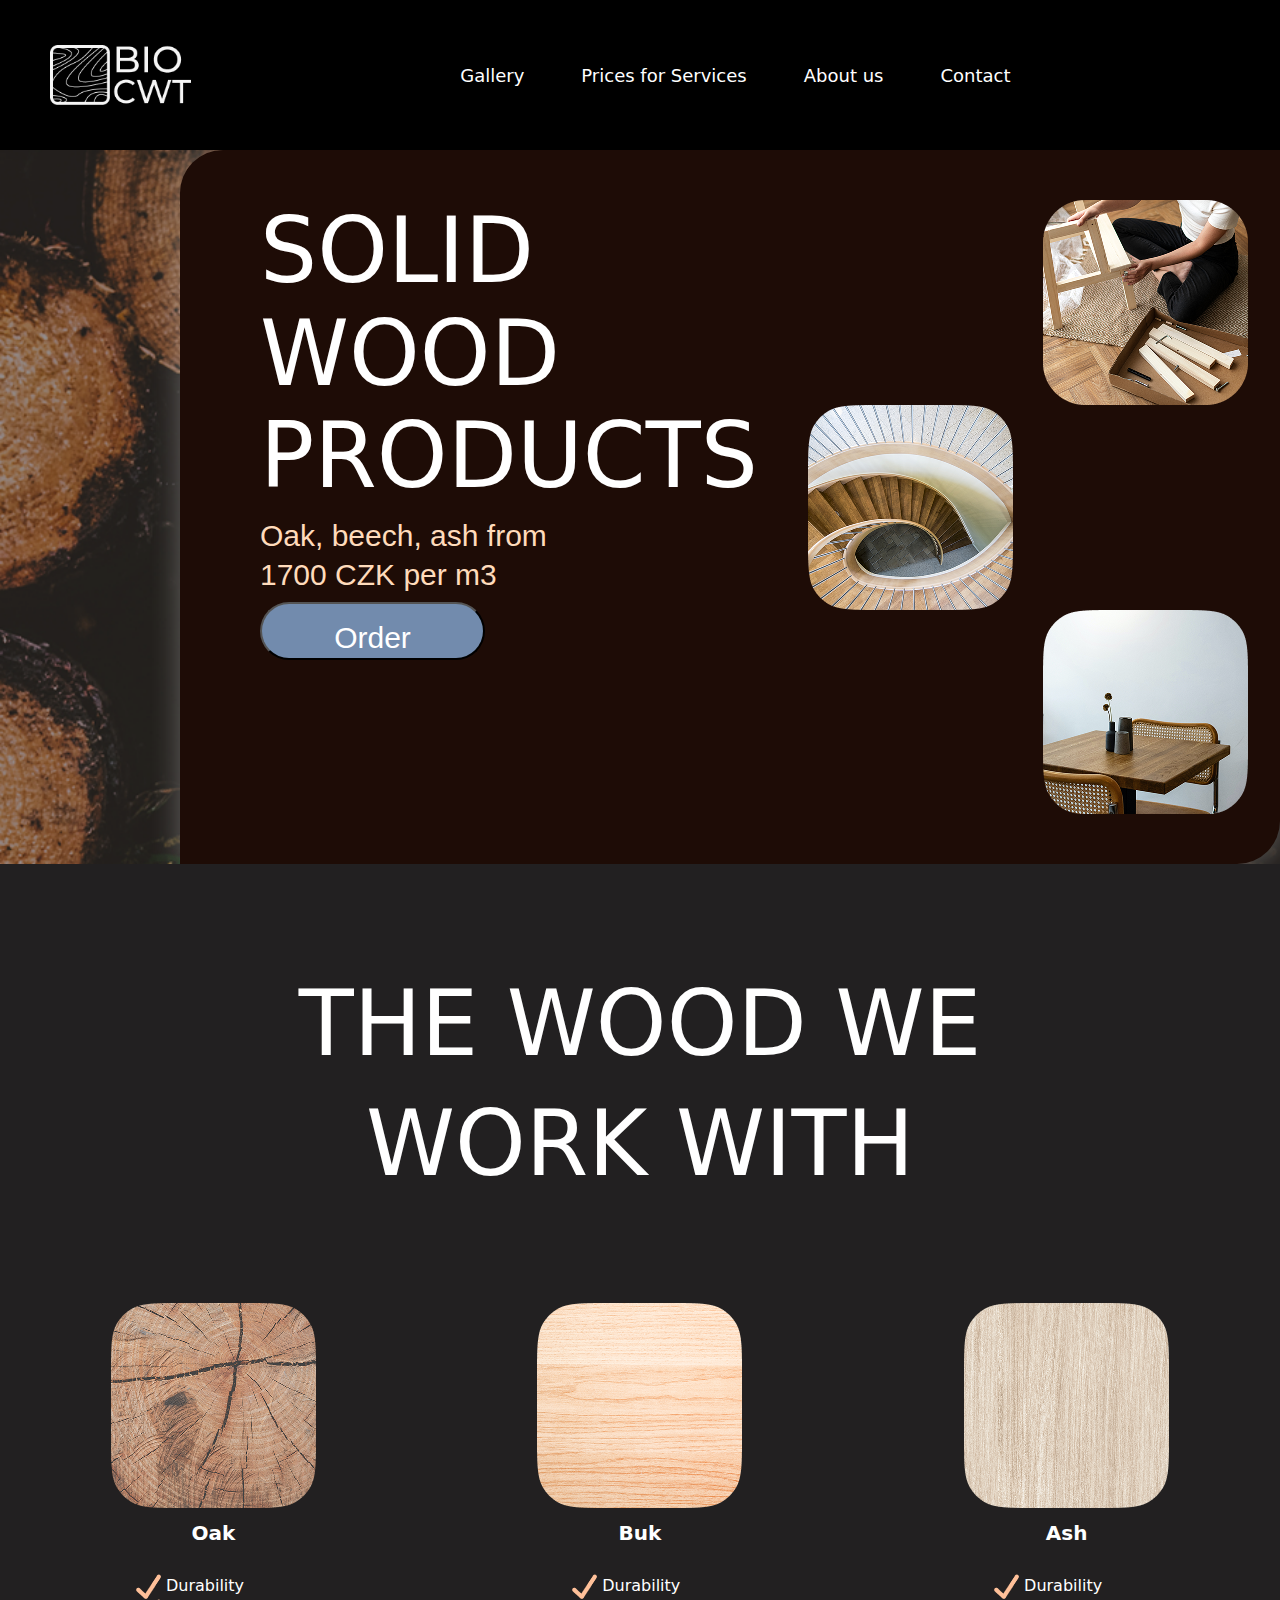
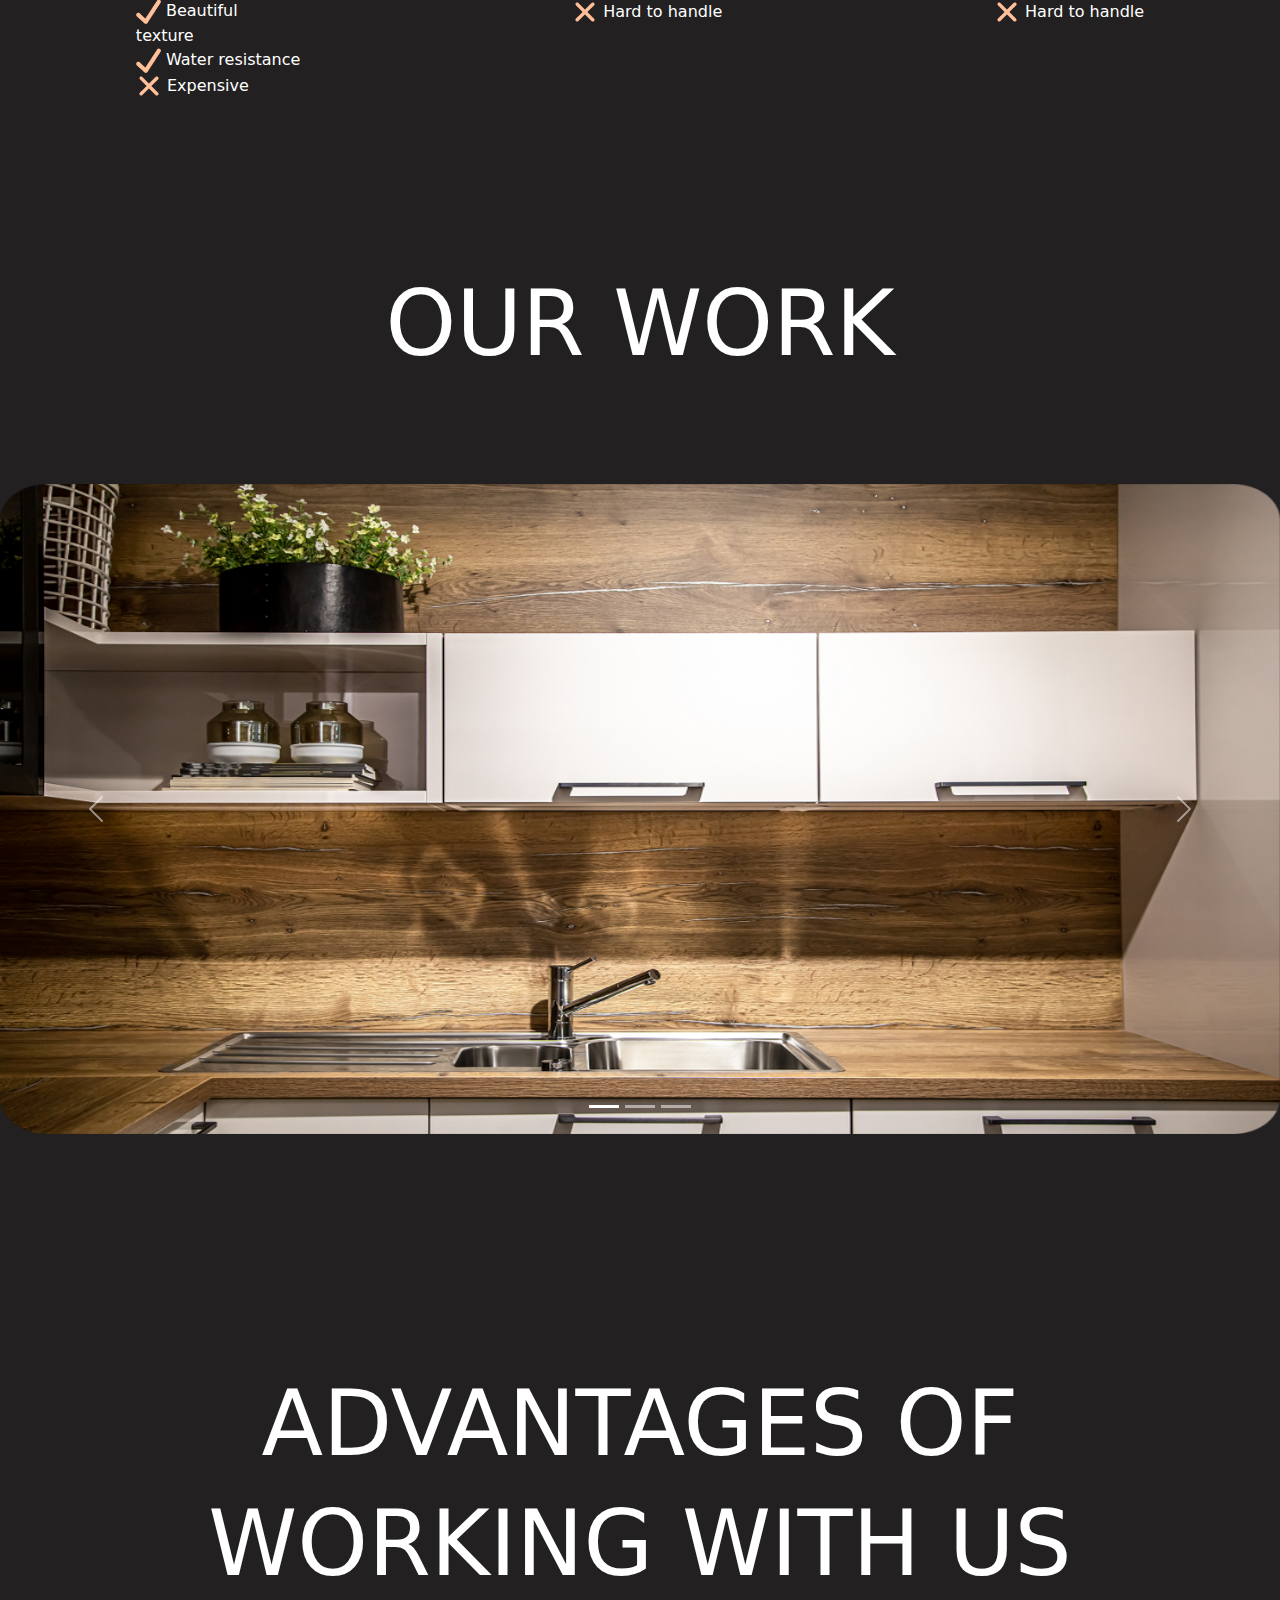
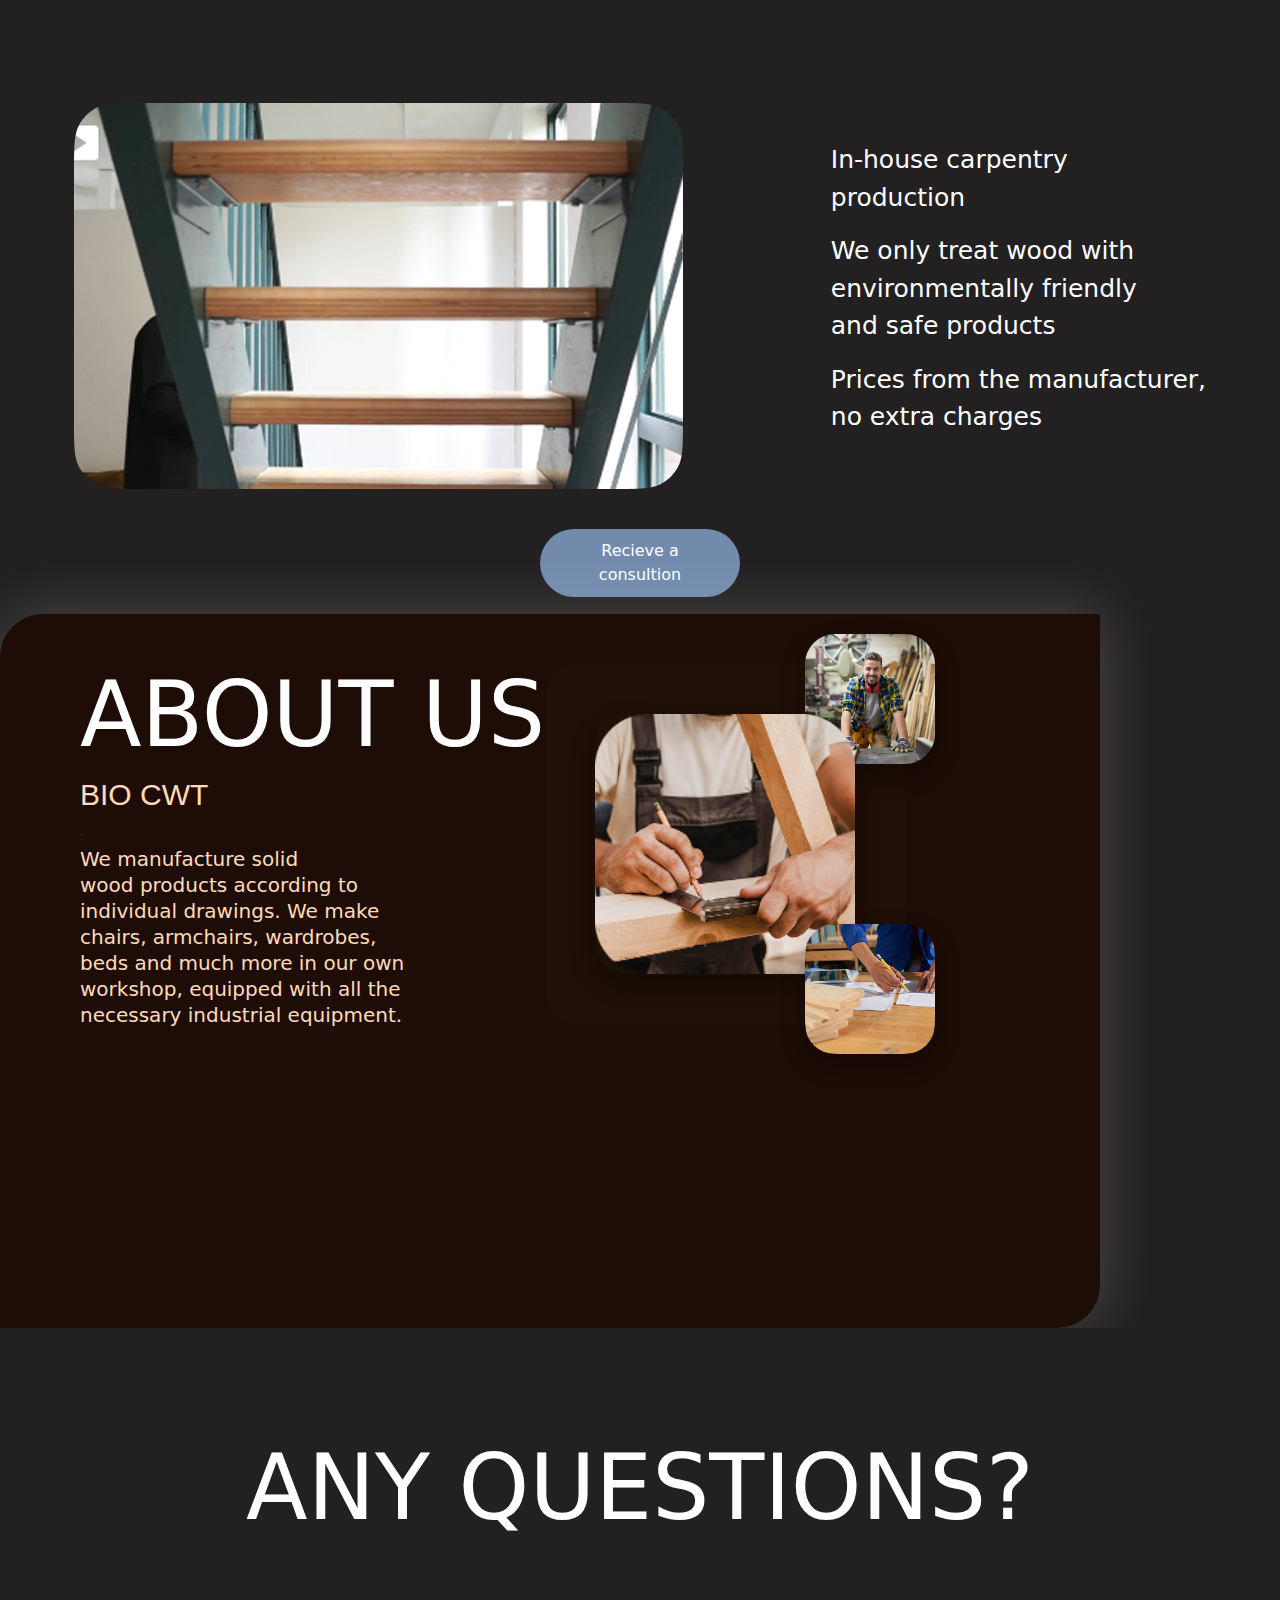
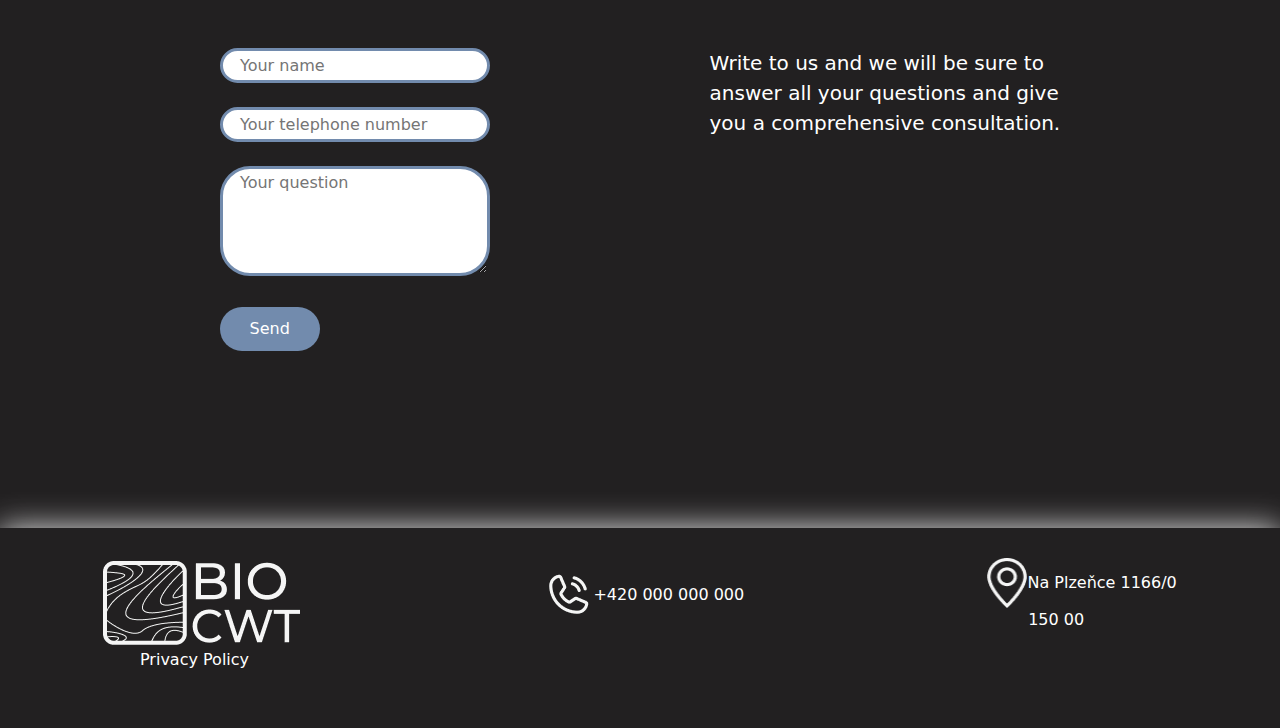
<file: index.html>
<!DOCTYPE html>
<html lang="en">
<head>
    <meta charset="UTF-8">
    <meta name="viewport" content="width=device-width, initial-scale=1.0">
    <title>Bio CWT</title>
    <link rel="stylesheet" href="style.css">
    <link href="https://cdn.jsdelivr.net/npm/bootstrap@5.3.0/dist/css/bootstrap.min.css" rel="stylesheet">

</head>
<body>
    <div class="main">
        <div class="bg-img">
        <div class="header">
        <div class="navbar">
            <div class="logo">
                <img src="./assets/logo.png" alt="">
            </div>
            <div class="navitems">
                <a href="./gallery.html">Gallery</a>
                <a href="./price.html">Prices for Services</a>
                <a href="./aboutus.html">About us</a>
                <a href="./contact.html">Contact</a>
            </div>
        </div>
        </div>

        <div class="herosection">
            <div class="herotext">
            <h1>SOLID<br>WOOD<br>PRODUCTS</h1>
            <h2>Oak, beech, ash from<br>1700 CZK per m3</h2>
            <button>Order</button>
            </div>

            <div class="heroimages">
                <div class="top-right"><img src="./assets/image.png" alt=""></div>
                <div class="middle"><img src="./assets/image (1).png" alt=""></div>
                <div class="bottom-right"><img src="./assets/image (2).png" alt=""></div>
            </div>
        </div>
        </div>

        <!-- Body Section -->
        <div class="bodySection">
            <div class="material">
                <div class="materialtext">
                <h1>THE WOOD WE<br>WORK WITH</h1>
                </div>

                <div class="materialImages">
                    <figure>
                    <img src="./assets/old-wood-grain-background 2.png" alt="">
                    <figcaption>Oak</figcaption>
                    </figure>

                    <figure> 
                        <img src="./assets/wood-texture-design-decoration 1.png" alt="">
                        <figcaption>Buk</figcaption>
                    </figure>

                    <figure>
                        <img src="./assets/pale-oak-wood-texture-design-background 1.png" alt="">
                        <figcaption>Ash</figcaption>
                    </figure>
                 </div>

                 <div class="materialcheck">
                    <div class="oakfeatures">
                    <img src="./assets/twemoji_check-mark.png" alt=""> Durability <br>
                    <img src="/assets/twemoji_check-mark.png" alt=""> Beautiful <br> texture <br>
                    <img src="/assets/twemoji_check-mark.png" alt=""> Water resistance <br>
                    <img src="./assets/maki_cross.png" alt=""> Expensive
                    </div>

                    <div class="bukfeatures">
                        <img src="/assets/twemoji_check-mark.png" alt=""> Durability <br>
                        <img src="./assets/maki_cross.png" alt=""> Hard to handle
                    </div>

                    <div class="ashfeatures">
                        <img src="/assets/twemoji_check-mark.png" alt=""> Durability <br>
                        <img src="./assets/maki_cross.png" alt=""> Hard to handle
                    </div>
                 </div>
            </div>

            <div class="slidersection">
                <div class="slidertext">
                    <h1>OUR WORK</h1>
                </div>

                <div class="slider">

                <!-- Carousel Slider -->
                <div id="mySlider" class="carousel slide" data-bs-ride="carousel">
                <!-- Slide Indicators -->
                <div class="carousel-indicators">
                    <button type="button" data-bs-target="#mySlider" data-bs-slide-to="0" class="active"></button>
                    <button type="button" data-bs-target="#mySlider" data-bs-slide-to="1"></button>
                    <button type="button" data-bs-target="#mySlider" data-bs-slide-to="2"></button>
                </div>

                <!-- Slides -->
                <div class="carousel-inner">
                    <div class="carousel-item active">
                    <img src="./assets/modern-wooden-kitchen-interior-steel-kitchen-faucet 2.png" class="d-block w-100" alt="Slide 1">
                    </div>
                    <div class="carousel-item">
                    <img src="./assets/kitchen.jpg" class="d-block w-100" alt="Slide 2">
                    </div>
                    <div class="carousel-item">
                    <img src="./assets/cupboard.png" class="d-block w-100" alt="Slide 3">
                    </div>
                </div>

                <!-- Controls -->
                <button class="carousel-control-prev" type="button" data-bs-target="#mySlider" data-bs-slide="prev">
                    <span class="carousel-control-prev-icon"></span>
                </button>
                <button class="carousel-control-next" type="button" data-bs-target="#mySlider" data-bs-slide="next">
                    <span class="carousel-control-next-icon"></span>
                </button>
                </div>

                </div>   
            </div>


            <div class="booking">
                <div class="bookingheading">
                    <h1>ADVANTAGES OF<br>WORKING WITH US</h1>
                </div>

                <div class="picntext">
                    <div class="bookingpic">
                        <img src="./assets/video.png" alt="">
                    </div>
                    <div class="bookingtext">
                        <p>In-house carpentry<br>production</p>
                        <p>We only treat wood with<br>environmentally friendly<br>and safe products</p>
                        <p>Prices from the manufacturer,<br>no extra charges</p>
                    </div>
                </div>

                <div class="button">Recieve a consultion</div>   
            </div>

            <div class="aboutus">
                <div class="abouttext">
            <h1>ABOUT US</h1>
            <h2>BIO CWT </h2> - <p>We manufacture solid<br>wood products according to<br>individual drawings. We make<br>chairs, armchairs, wardrobes,<br>beds and much more in our own<br>workshop, equipped with all the<br>necessary industrial equipment.</p>
            </div>

            <div class="aboutimages">
                <div class="wood-images">
                <div class="image-container">
                    <div class="wood-images2">
                        <div class="image-box main-image">
                            <img src="./assets/person-taking-measures-wood 1.png" alt="Main woodworker image">
                        </div>
                        <div class="image-box small top-right">
                            <img src="./assets/portrait-young-motivated-carpenter-standing-by-woodworking-machine-his-carpentry-workshop 1.png" alt="Holding wood plank">
                        </div>
                        <div class="image-box small bottom-right">
                            <img src="./assets/cropped-man-wearing-blue-overall-drawing-furniture-sheet-paper 1.png" alt="Drawing plans">
                        </div>
                    </div>

                </div>
                </div>

            </div>
            </div>
        </div>

        <div class="contactsection">
            <h1>ANY QUESTIONS?</h1>
            <div class="contactform">
                <form action="">
                    <input type="text" placeholder="&nbsp;&nbsp;&nbsp;Your name"> <br><br>
                    <input type="text" placeholder="&nbsp;&nbsp;&nbsp;Your telephone number"> <br><br>
                    <textarea name="" id="" placeholder="&nbsp;&nbsp;&nbsp;Your question"></textarea> <br><br>
                    <button type="submit">Send</button>
                </form>
                <div class="contacttext">
                    <p>Write to us and we will be sure to<br>answer all your questions and give<br>you a comprehensive consultation.</p>
                </div>
            </div>

        </div>

        <!-- Footer Section -->
         <div class="footer">
            <div class="footeritems">
            <img src="./assets/logo.png" alt="">
            <p><img src="./assets/ph_phone-call.png" alt="">+420 000 000 000</p>
            <p><img src="./assets/Group.png" alt="" width="40px" height="50px">Na Plzeňce 1166/0<br>&nbsp;&nbsp;&nbsp;&nbsp;&nbsp;&nbsp;&nbsp;&nbsp;150 00</p>
         </div>
         <p>Privacy Policy</p>
         </div>
    </div>



    <!-- Include Bootstrap JS just before </body> -->
<script src="https://cdn.jsdelivr.net/npm/bootstrap@5.3.0/dist/js/bootstrap.bundle.min.js"></script>
    
</body>
</html>
</file>
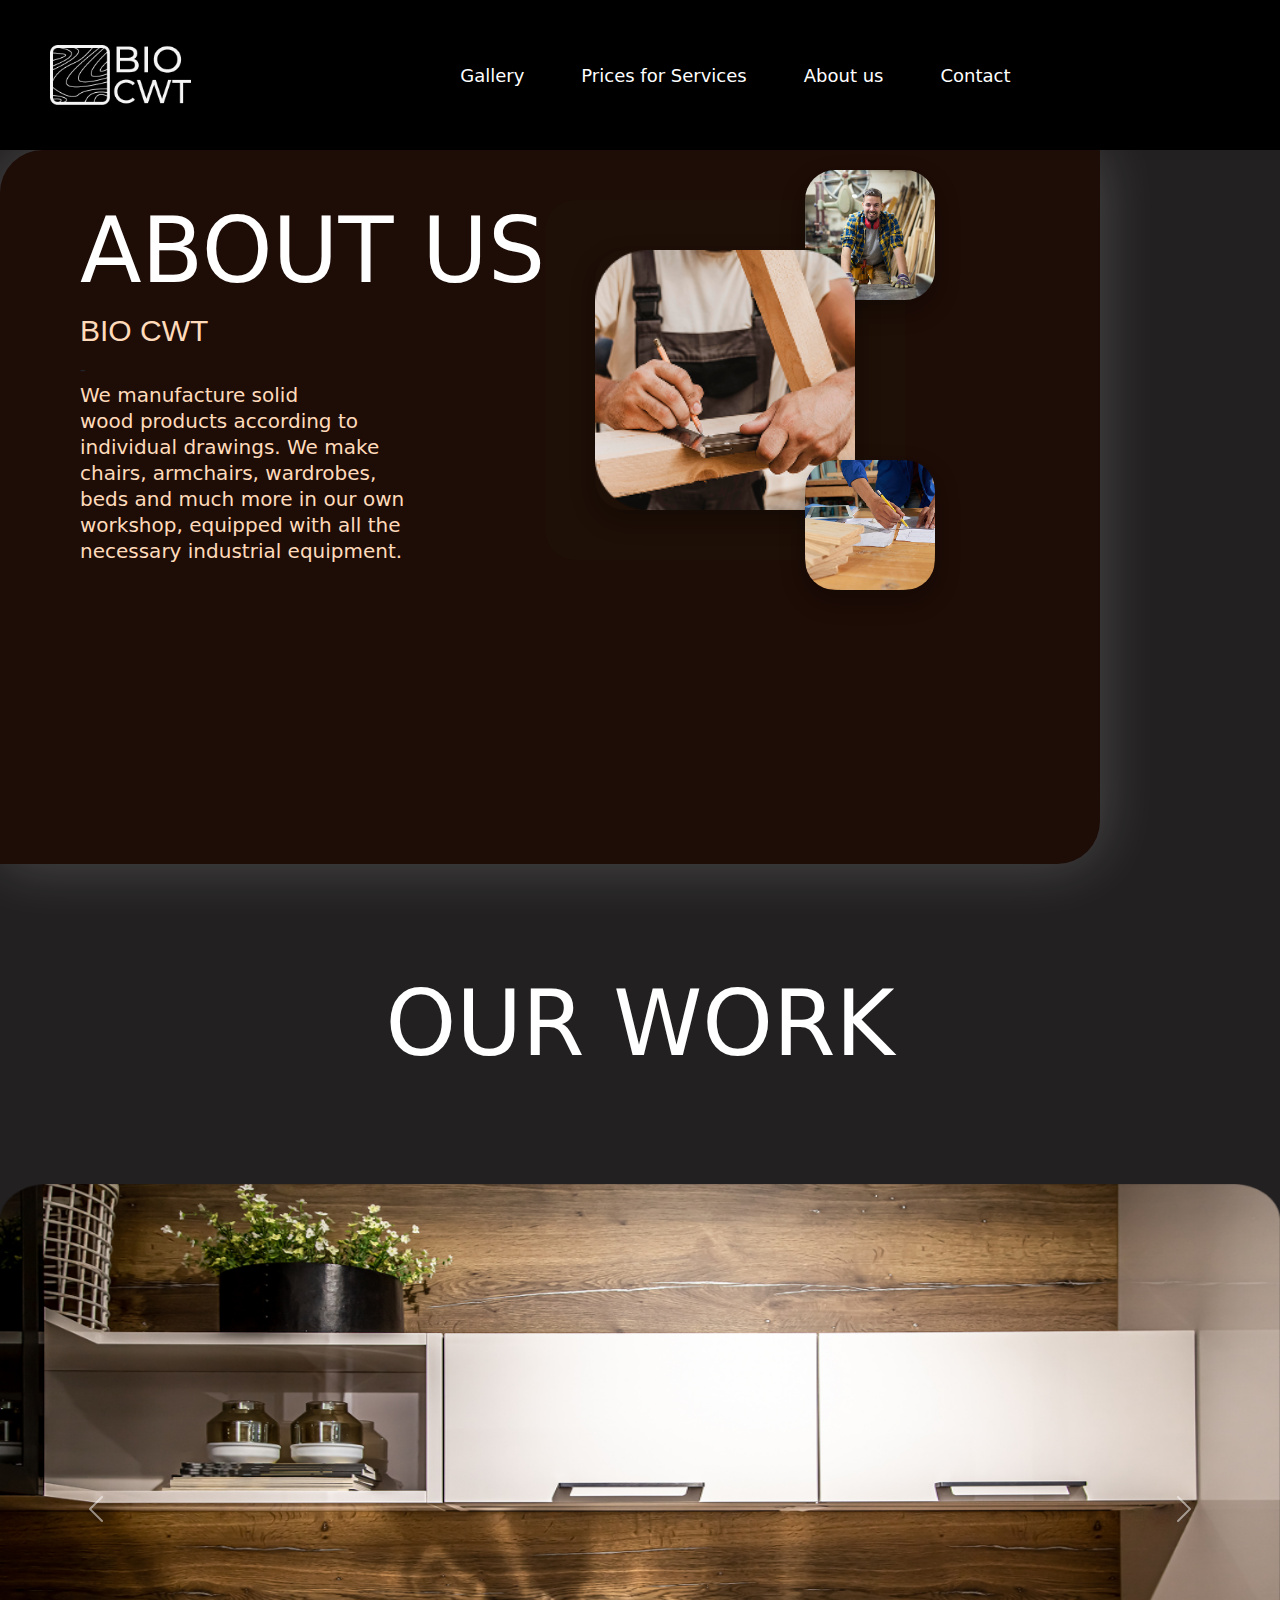
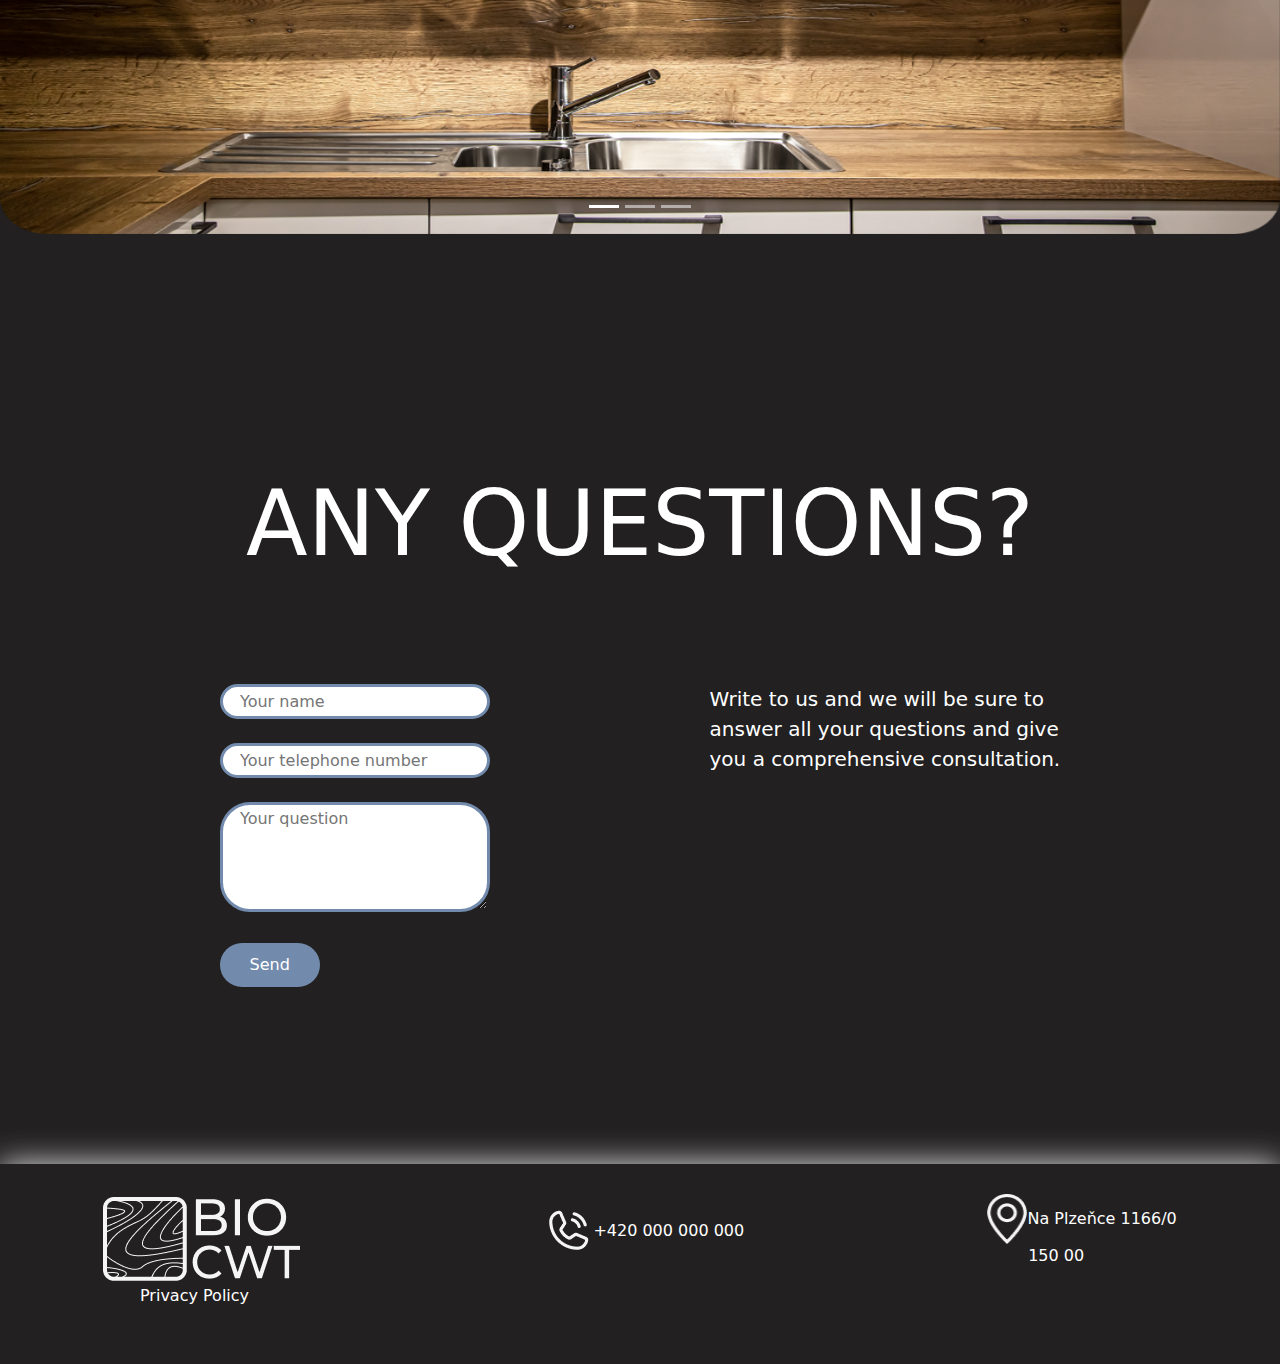
<file: aboutus.html>
<!DOCTYPE html>
<html lang="en">
<head>
    <meta charset="UTF-8">
    <meta name="viewport" content="width=device-width, initial-scale=1.0">
    <title>BIO CWT</title>
    <link rel="stylesheet" href="style.css">
    <link href="https://cdn.jsdelivr.net/npm/bootstrap@5.3.0/dist/css/bootstrap.min.css" rel="stylesheet">
</head>
<body>
    <div class="bodySection">
    <div class="header">
            <div class="navbar">
                <div class="logo">
                    <a href="./index.html"><img src="./assets/logo.png" alt=""></a>
                </div>
                <div class="navitems">
                    <a href="./gallery.html">Gallery</a>
                    <a href="./price.html">Prices for Services</a>
                    <a href="./aboutus.html">About us</a>
                    <a href="./contact.html">Contact</a>
                </div>
            </div>
            </div>

            <!-- ABOUT US -->
             <div class="aboutus">
                <div class="abouttext">
            <h1>ABOUT US</h1>
            <h2>BIO CWT </h2> - <p>We manufacture solid<br>wood products according to<br>individual drawings. We make<br>chairs, armchairs, wardrobes,<br>beds and much more in our own<br>workshop, equipped with all the<br>necessary industrial equipment.</p>
            </div>

            <div class="aboutimages">
                <div class="wood-images">
                <div class="image-container">
                    <div class="wood-images2">
                        <div class="image-box main-image">
                            <img src="./assets/person-taking-measures-wood 1.png" alt="Main woodworker image">
                        </div>
                        <div class="image-box small top-right">
                            <img src="./assets/portrait-young-motivated-carpenter-standing-by-woodworking-machine-his-carpentry-workshop 1.png" alt="Holding wood plank">
                        </div>
                        <div class="image-box small bottom-right">
                            <img src="./assets/cropped-man-wearing-blue-overall-drawing-furniture-sheet-paper 1.png" alt="Drawing plans">
                        </div>
                    </div>

                </div>
                </div>

            </div>
            </div>


            <!-- SLIDER SECTION -->
             <div class="slidersection">
                    <div class="slidertext">
                        <h1>OUR WORK</h1>
                    </div>

                    <div class="slider">

                    <!-- Carousel Slider -->
                    <div id="mySlider" class="carousel slide" data-bs-ride="carousel">
                    <!-- Slide Indicators -->
                    <div class="carousel-indicators">
                        <button type="button" data-bs-target="#mySlider" data-bs-slide-to="0" class="active"></button>
                        <button type="button" data-bs-target="#mySlider" data-bs-slide-to="1"></button>
                        <button type="button" data-bs-target="#mySlider" data-bs-slide-to="2"></button>
                    </div>

                    <!-- Slides -->
                    <div class="carousel-inner">
                        <div class="carousel-item active">
                        <img src="./assets/modern-wooden-kitchen-interior-steel-kitchen-faucet 2.png" class="d-block w-100" alt="Slide 1">
                        </div>
                        <div class="carousel-item">
                        <img src="./assets/kitchen.jpg" class="d-block w-100" alt="Slide 2">
                        </div>
                        <div class="carousel-item">
                        <img src="./assets/cupboard.png" class="d-block w-100" alt="Slide 3">
                        </div>
                    </div>

                    <!-- Controls -->
                    <button class="carousel-control-prev" type="button" data-bs-target="#mySlider" data-bs-slide="prev">
                        <span class="carousel-control-prev-icon"></span>
                    </button>
                    <button class="carousel-control-next" type="button" data-bs-target="#mySlider" data-bs-slide="next">
                        <span class="carousel-control-next-icon"></span>
                    </button>
                    </div>

                </div>   
         </div>
    </div>

         <div class="contactsection">
            <h1>ANY QUESTIONS?</h1>
            <div class="contactform">
                <form action="">
                    <input type="text" placeholder="&nbsp;&nbsp;&nbsp;Your name"> <br><br>
                    <input type="text" placeholder="&nbsp;&nbsp;&nbsp;Your telephone number"> <br><br>
                    <textarea name="" id="" placeholder="&nbsp;&nbsp;&nbsp;Your question"></textarea> <br><br>
                    <button type="submit">Send</button>
                </form>
                <div class="contacttext">
                    <p>Write to us and we will be sure to<br>answer all your questions and give<br>you a comprehensive consultation.</p>
                </div>
            </div>
        </div>

        <!-- Footer Section -->
         <div class="footer">
            <div class="footeritems">
            <img src="./assets/logo.png" alt="">
            <p><img src="./assets/ph_phone-call.png" alt="">+420 000 000 000</p>
            <p><img src="./assets/Group.png" alt="" width="40px" height="50px">Na Plzeňce 1166/0<br>&nbsp;&nbsp;&nbsp;&nbsp;&nbsp;&nbsp;&nbsp;&nbsp;150 00</p>
         </div>
         <p>Privacy Policy</p>
         </div>


     <!-- Include Bootstrap JS just before </body> -->
<script src="https://cdn.jsdelivr.net/npm/bootstrap@5.3.0/dist/js/bootstrap.bundle.min.js"></script>
</body>
</html>
</file>
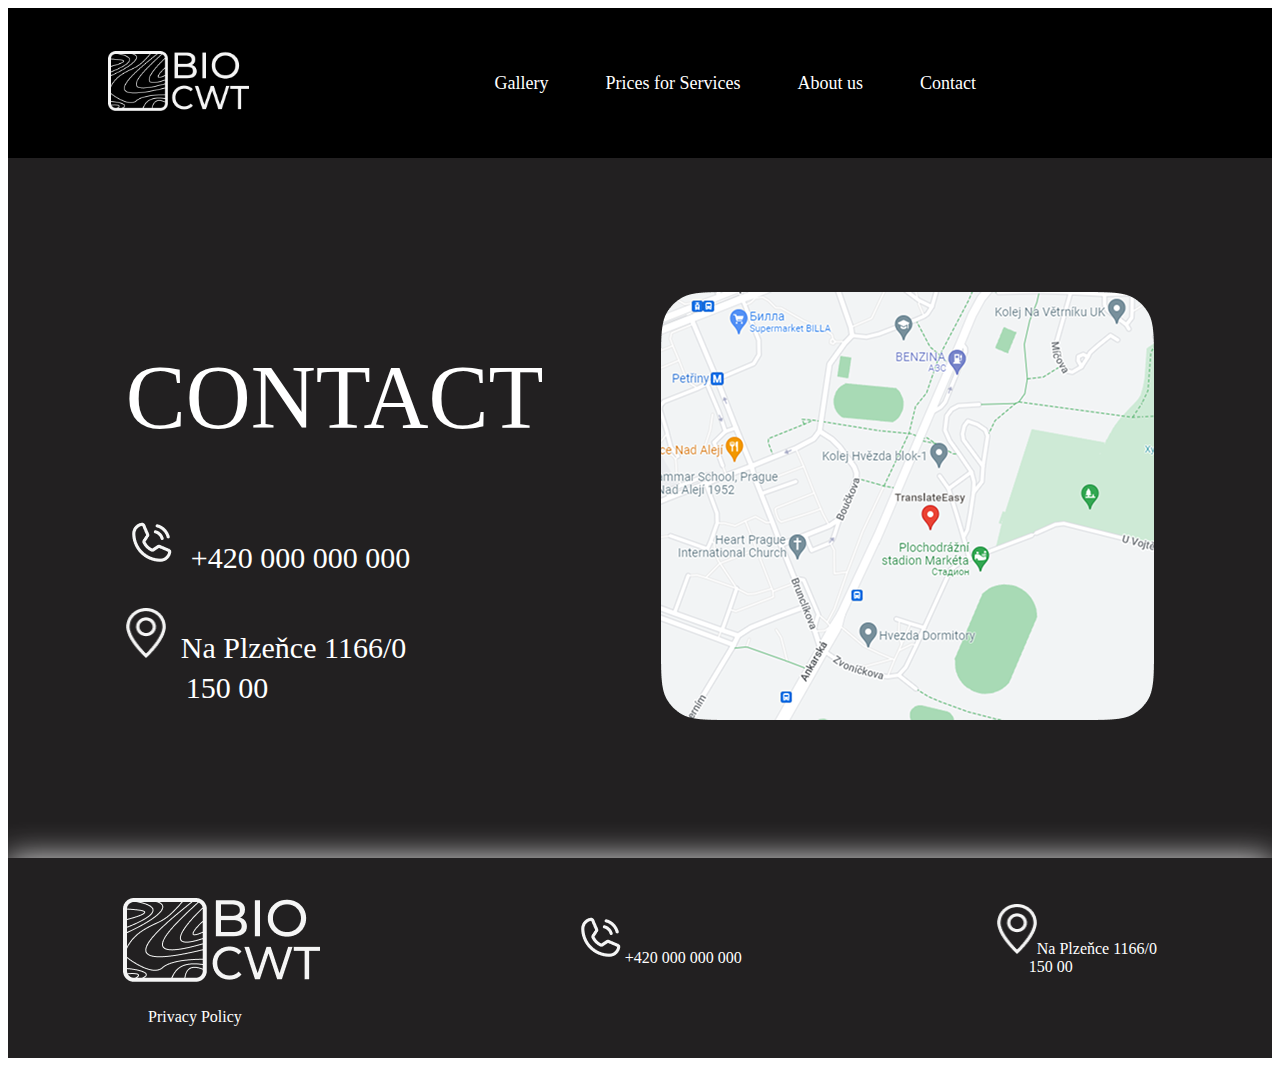
<file: contact.html>
<!DOCTYPE html>
<html lang="en">
<head>
    <meta charset="UTF-8">
    <meta name="viewport" content="width=device-width, initial-scale=1.0">
    <title>BIO CWT</title>
    <link rel="stylesheet" href="contact.css">
</head>
<body>
    <div class="bodySection">
         <div class="header">
            <div class="navbar">
                <div class="logo">
                    <a href="./index.html"><img src="./assets/logo.png" alt=""></a>
                </div>
                <div class="navitems">
                    <a href="./gallery.html">Gallery</a>
                    <a href="./price.html">Prices for Services</a>
                    <a href="./aboutus.html">About us</a>
                    <a href="./contact.html">Contact</a>
                </div>
            </div>
            </div>

            <div class="contactPg">
                <div class="contacttext">
                    <h1>CONTACT</h1>
                     <p><img src="./assets/ph_phone-call.png" alt="">&nbsp;&nbsp;+420 000 000 000</p>
                     <p><img src="./assets/Group.png" alt="" width="40px" height="50px">&nbsp;&nbsp;Na Plzeňce 1166/0<br>&nbsp;&nbsp;&nbsp;&nbsp;&nbsp;&nbsp;&nbsp;&nbsp;150 00</p>
                </div>
                <div class="contactimg">
                    <img src="./assets/MAP.png" alt="">
                </div>
            </div>
    </div>

    <!-- Footer Section -->
         <div class="footer">
            <div class="footeritems">
            <img src="./assets/logo.png" alt="">
            <p><img src="./assets/ph_phone-call.png" alt="">+420 000 000 000</p>
            <p><img src="./assets/Group.png" alt="" width="40px" height="50px">Na Plzeňce 1166/0<br>&nbsp;&nbsp;&nbsp;&nbsp;&nbsp;&nbsp;&nbsp;&nbsp;150 00</p>
         </div>
         <p>Privacy Policy</p>
         </div>
</body>
</html>
</file>
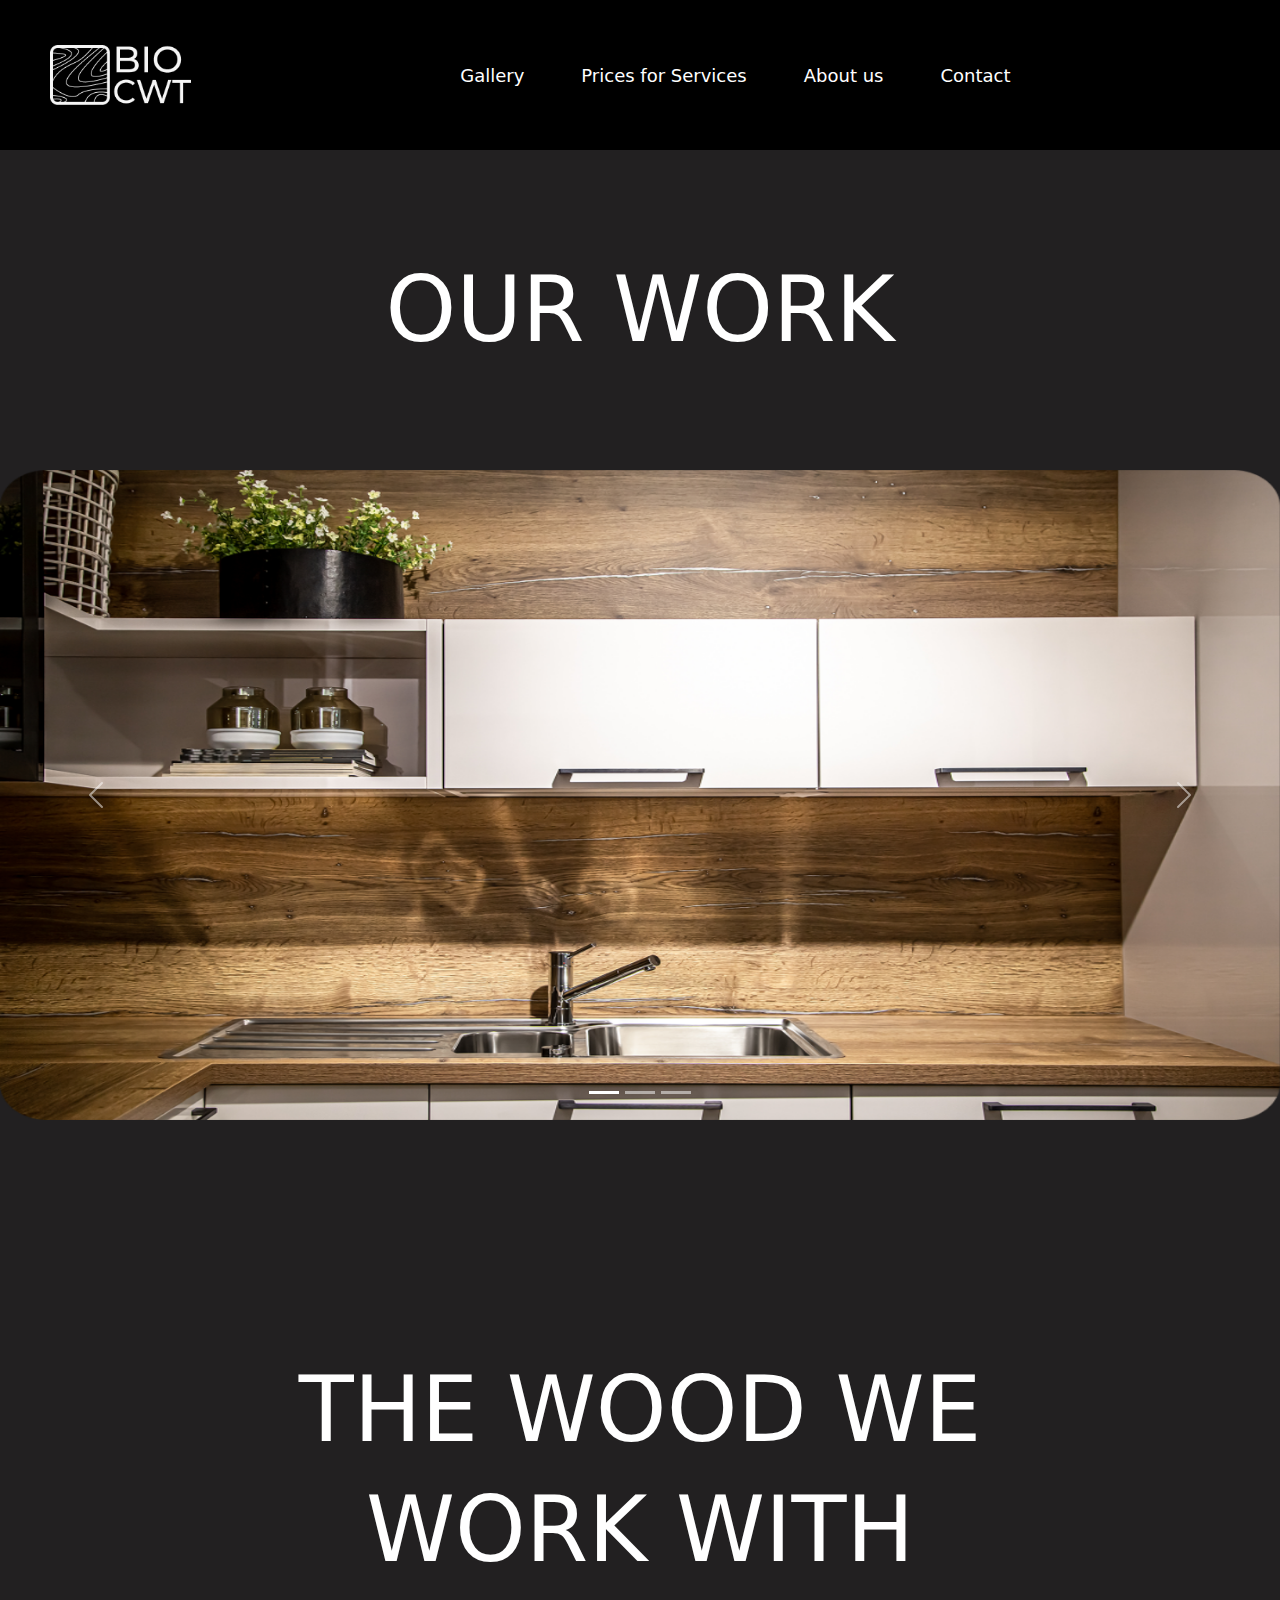
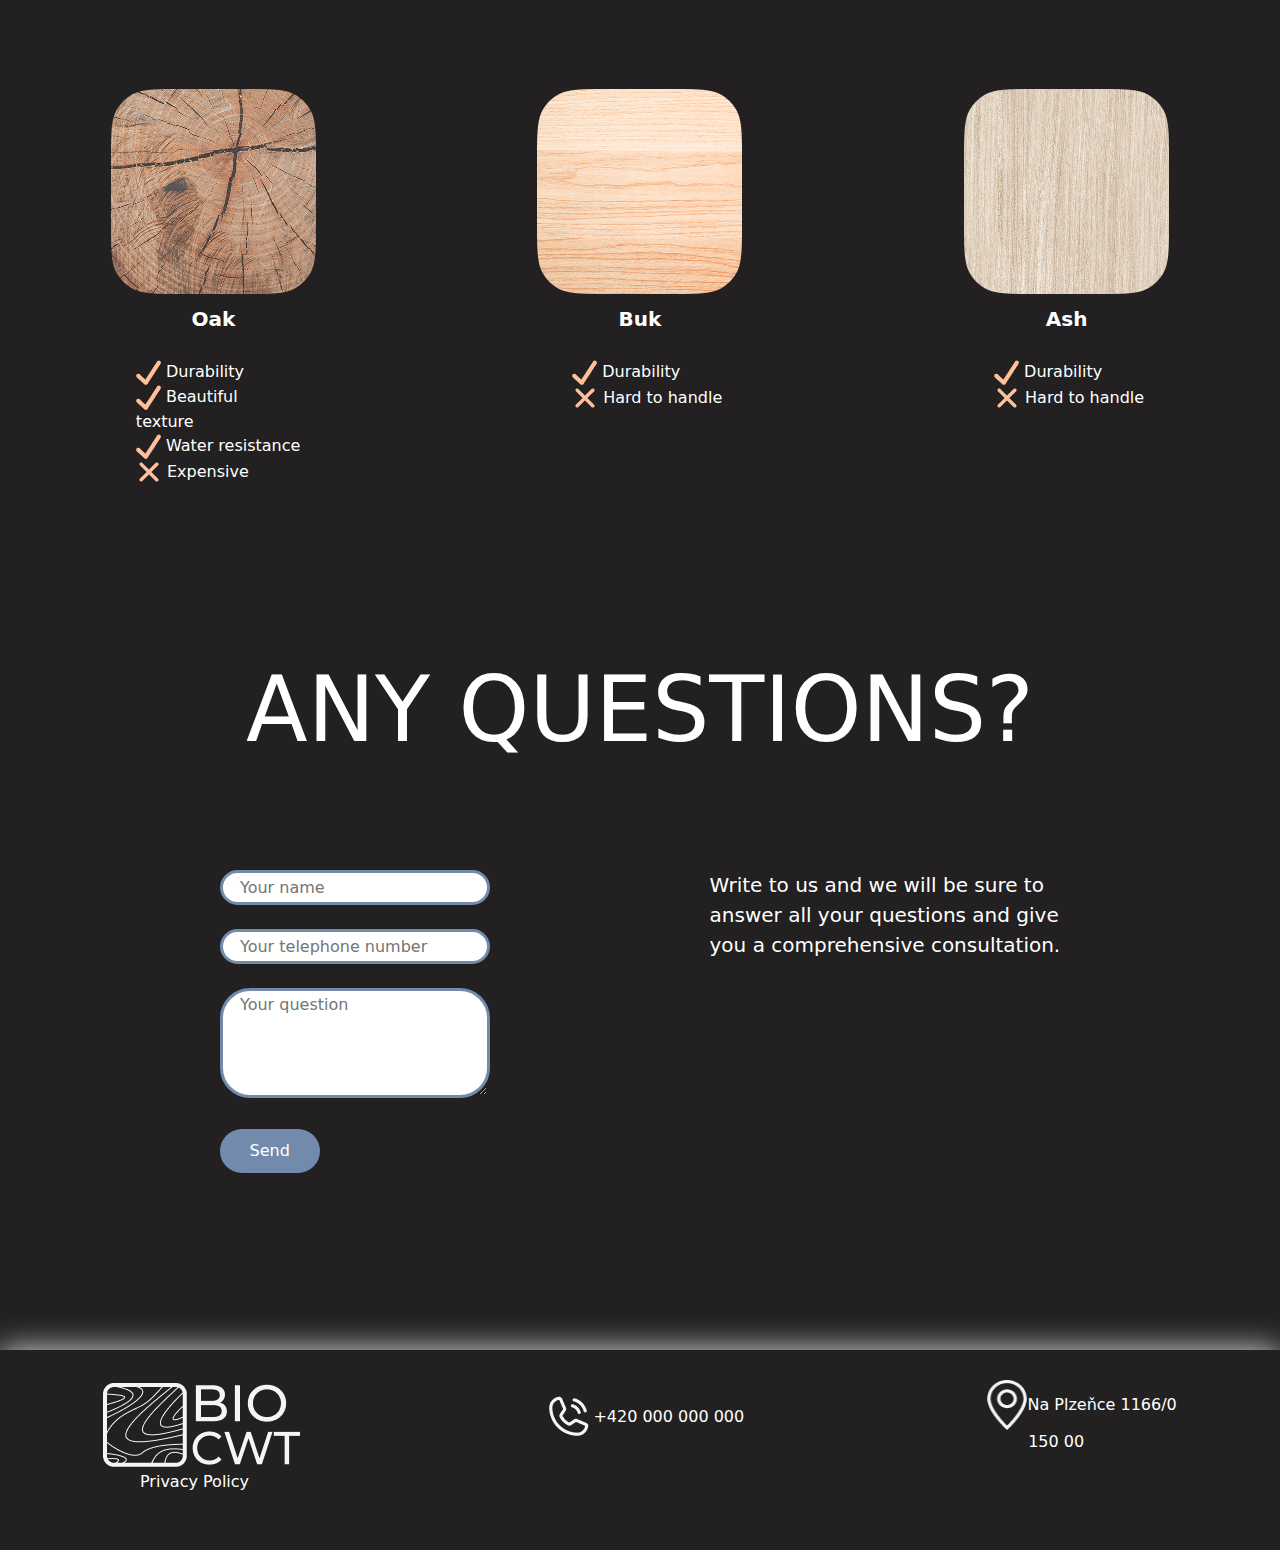
<file: gallery.html>
<!DOCTYPE html>
<html lang="en">
<head>
    <meta charset="UTF-8">
    <meta name="viewport" content="width=device-width, initial-scale=1.0">
    <title>BIO CWT</title>
    <link rel="stylesheet" href="style.css">
    <link href="https://cdn.jsdelivr.net/npm/bootstrap@5.3.0/dist/css/bootstrap.min.css" rel="stylesheet">
</head>
<body>
    <div class="bodySection">
        <div class="header">
            <div class="navbar">
                <div class="logo">
                    <a href="./index.html"><img src="./assets/logo.png" alt=""></a>
                </div>
                <div class="navitems">
                    <a href="./gallery.html">Gallery</a>
                    <a href="./price.html">Prices for Services</a>
                    <a href="./aboutus.html">About us</a>
                    <a href="./contact.html">Contact</a>
                </div>
            </div>
            </div>

            <div class="slidersection">
                    <div class="slidertext">
                        <h1>OUR WORK</h1>
                    </div>

                    <div class="slider">

                    <!-- Carousel Slider -->
                    <div id="mySlider" class="carousel slide" data-bs-ride="carousel">
                    <!-- Slide Indicators -->
                    <div class="carousel-indicators">
                        <button type="button" data-bs-target="#mySlider" data-bs-slide-to="0" class="active"></button>
                        <button type="button" data-bs-target="#mySlider" data-bs-slide-to="1"></button>
                        <button type="button" data-bs-target="#mySlider" data-bs-slide-to="2"></button>
                    </div>

                    <!-- Slides -->
                    <div class="carousel-inner">
                        <div class="carousel-item active">
                        <img src="./assets/modern-wooden-kitchen-interior-steel-kitchen-faucet 2.png" class="d-block w-100" alt="Slide 1">
                        </div>
                        <div class="carousel-item">
                        <img src="./assets/kitchen.jpg" class="d-block w-100" alt="Slide 2">
                        </div>
                        <div class="carousel-item">
                        <img src="./assets/cupboard.png" class="d-block w-100" alt="Slide 3">
                        </div>
                    </div>

                    <!-- Controls -->
                    <button class="carousel-control-prev" type="button" data-bs-target="#mySlider" data-bs-slide="prev">
                        <span class="carousel-control-prev-icon"></span>
                    </button>
                    <button class="carousel-control-next" type="button" data-bs-target="#mySlider" data-bs-slide="next">
                        <span class="carousel-control-next-icon"></span>
                    </button>
                    </div>

                </div>   
         </div>

         <div class="material">
                <div class="materialtext">
                <h1>THE WOOD WE<br>WORK WITH</h1>
                </div>

                <div class="materialImages">
                    <figure>
                    <img src="./assets/old-wood-grain-background 2.png" alt="">
                    <figcaption>Oak</figcaption>
                    </figure>

                    <figure> 
                        <img src="./assets/wood-texture-design-decoration 1.png" alt="">
                        <figcaption>Buk</figcaption>
                    </figure>

                    <figure>
                        <img src="./assets/pale-oak-wood-texture-design-background 1.png" alt="">
                        <figcaption>Ash</figcaption>
                    </figure>
                 </div>

                 <div class="materialcheck">
                    <div class="oakfeatures">
                    <img src="./assets/twemoji_check-mark.png" alt=""> Durability <br>
                    <img src="/assets/twemoji_check-mark.png" alt=""> Beautiful <br> texture <br>
                    <img src="/assets/twemoji_check-mark.png" alt=""> Water resistance <br>
                    <img src="./assets/maki_cross.png" alt=""> Expensive
                    </div>

                    <div class="bukfeatures">
                        <img src="/assets/twemoji_check-mark.png" alt=""> Durability <br>
                        <img src="./assets/maki_cross.png" alt=""> Hard to handle
                    </div>

                    <div class="ashfeatures">
                        <img src="/assets/twemoji_check-mark.png" alt=""> Durability <br>
                        <img src="./assets/maki_cross.png" alt=""> Hard to handle
                    </div>
                 </div>
            </div>
    </div>

    <div class="contactsection">
            <h1>ANY QUESTIONS?</h1>
            <div class="contactform">
                <form action="">
                    <input type="text" placeholder="&nbsp;&nbsp;&nbsp;Your name"> <br><br>
                    <input type="text" placeholder="&nbsp;&nbsp;&nbsp;Your telephone number"> <br><br>
                    <textarea name="" id="" placeholder="&nbsp;&nbsp;&nbsp;Your question"></textarea> <br><br>
                    <button type="submit">Send</button>
                </form>
                <div class="contacttext">
                    <p>Write to us and we will be sure to<br>answer all your questions and give<br>you a comprehensive consultation.</p>
                </div>
            </div>
        </div>

        <!-- Footer Section -->
         <div class="footer">
            <div class="footeritems">
            <img src="./assets/logo.png" alt="">
            <p><img src="./assets/ph_phone-call.png" alt="">+420 000 000 000</p>
            <p><img src="./assets/Group.png" alt="" width="40px" height="50px">Na Plzeňce 1166/0<br>&nbsp;&nbsp;&nbsp;&nbsp;&nbsp;&nbsp;&nbsp;&nbsp;150 00</p>
         </div>
         <p>Privacy Policy</p>
         </div>


     <!-- Include Bootstrap JS just before </body> -->
<script src="https://cdn.jsdelivr.net/npm/bootstrap@5.3.0/dist/js/bootstrap.bundle.min.js"></script>
</body>
</html>
</file>
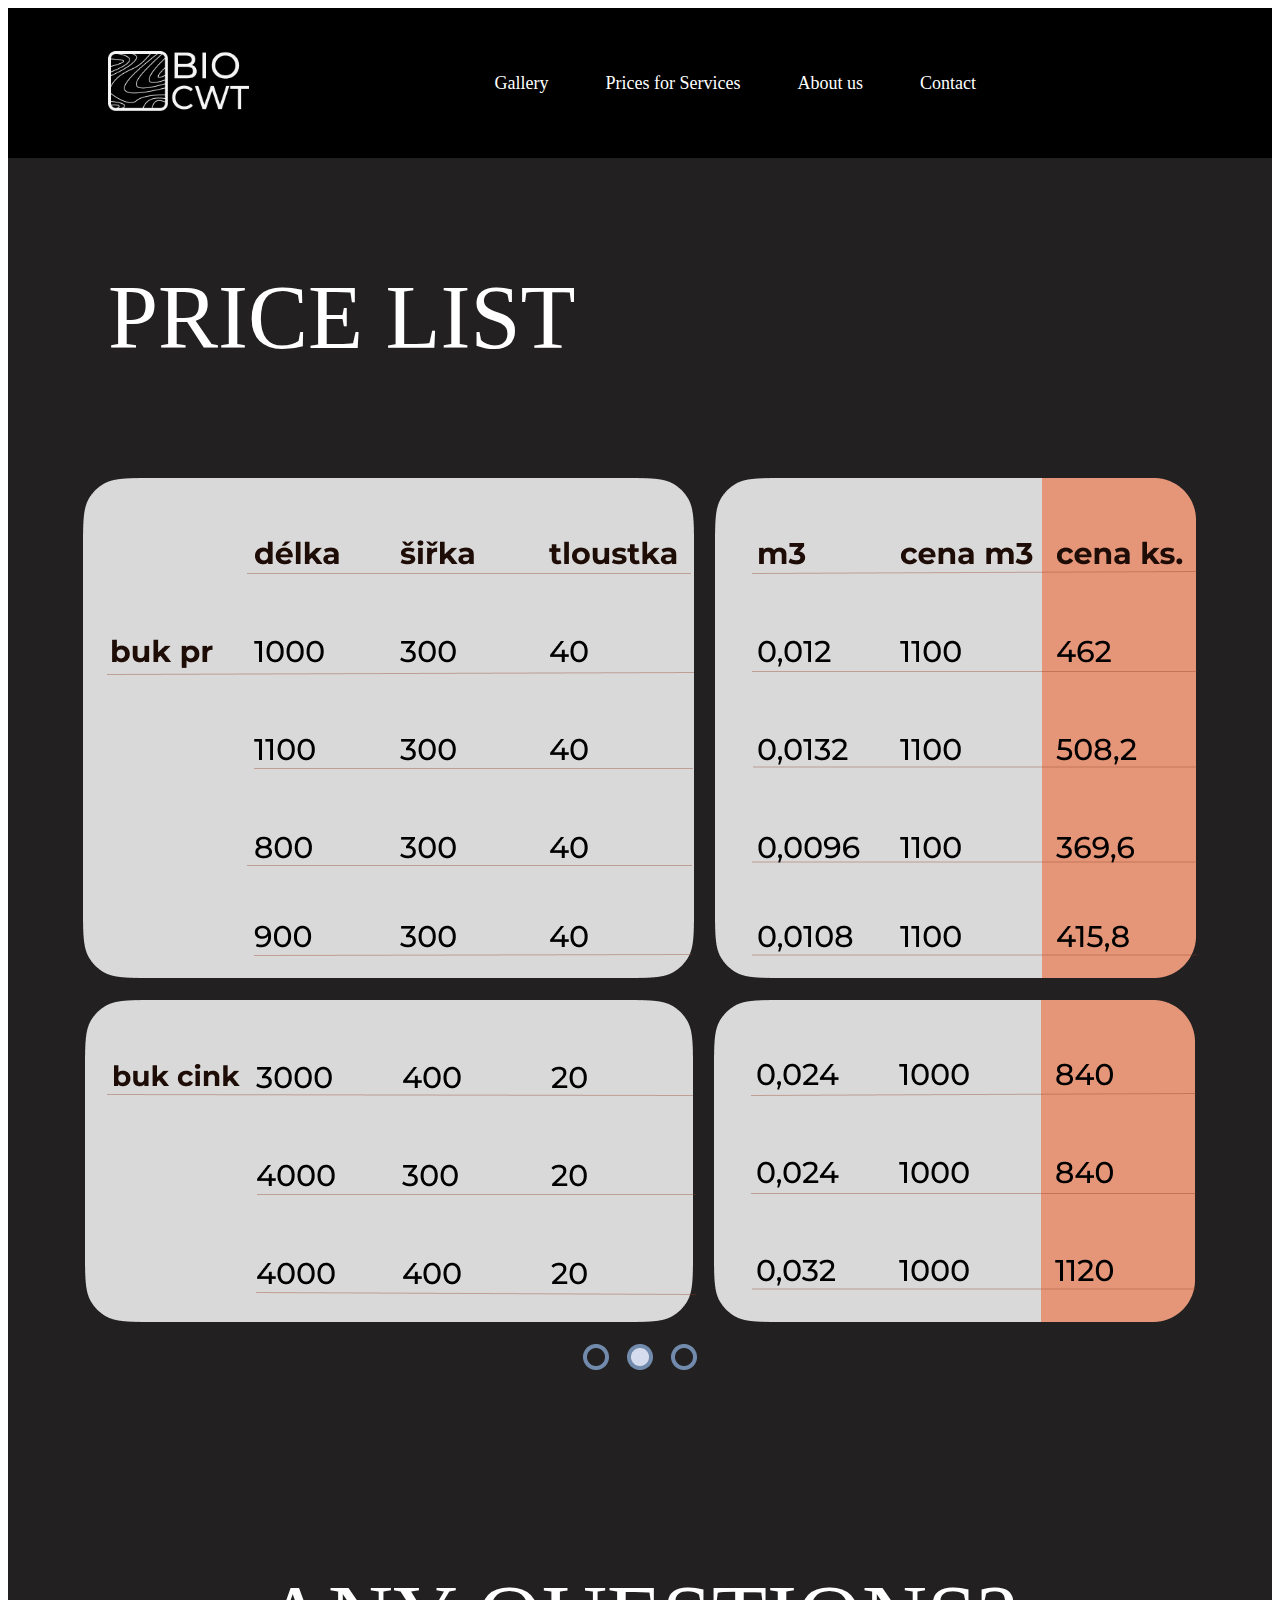
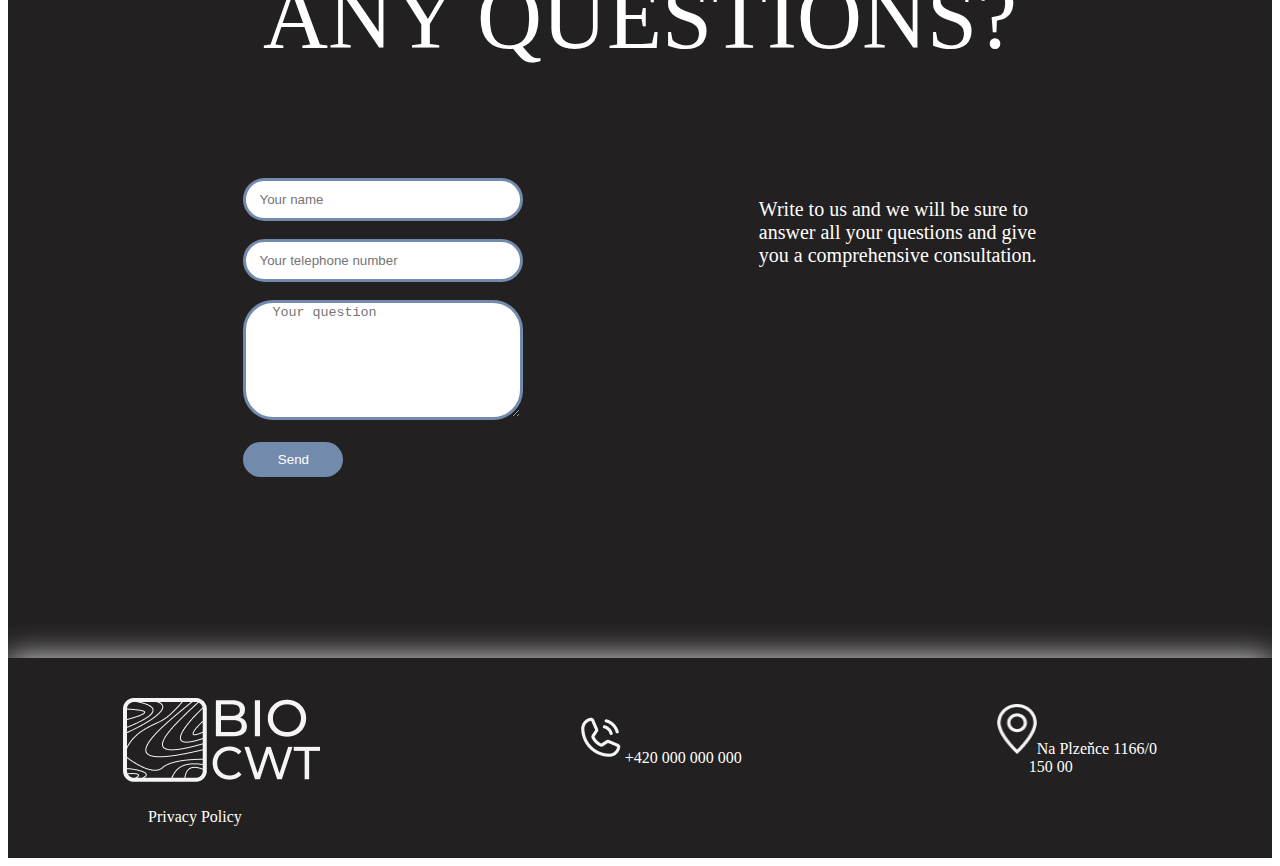
<file: price.html>
<!DOCTYPE html>
<html lang="en">
<head>
    <meta charset="UTF-8">
    <meta name="viewport" content="width=device-width, initial-scale=1.0">
    <title>BIO CWT</title>
    <link rel="stylesheet" href="price.css">
</head>
<body>
    <div class="bodySection">
        <div class="header">
            <div class="navbar">
                <div class="logo">
                    <a href="./index.html"><img src="./assets/logo.png" alt=""></a>
                </div>
                <div class="navitems">
                    <a href="./gallery.html">Gallery</a>
                    <a href="./price.html">Prices for Services</a>
                    <a href="./aboutus.html">About us</a>
                    <a href="./contact.html">Contact</a>
                </div>
            </div>
        </div>

        <!-- PRICE LIST -->
        <div class="priceList">
            <div class="pricetext"><h1>PRICE LIST</h1></div>
            <div class="priceimg"><img src="./assets/price.png" alt=""><br><br><img src="./assets/Group 14.png" alt=""></div>
        </div> 
    </div>


            <!-- CONTACT SECTION -->
    <div class="contactsection">
            <h1>ANY QUESTIONS?</h1>
            <div class="contactform">
                <form action="">
                    <input type="text" placeholder="&nbsp;&nbsp;&nbsp;Your name"> <br><br>
                    <input type="text" placeholder="&nbsp;&nbsp;&nbsp;Your telephone number"> <br><br>
                    <textarea name="" id="" placeholder="&nbsp;&nbsp;&nbsp;Your question"></textarea> <br><br>
                    <button type="submit">Send</button>
                </form>
                <div class="contacttext">
                    <p>Write to us and we will be sure to<br>answer all your questions and give<br>you a comprehensive consultation.</p>
                </div>
            </div>
        </div>

        <!-- Footer Section -->
         <div class="footer">
            <div class="footeritems">
            <img src="./assets/logo.png" alt="">
            <p><img src="./assets/ph_phone-call.png" alt="">+420 000 000 000</p>
            <p><img src="./assets/Group.png" alt="" width="40px" height="50px">Na Plzeňce 1166/0<br>&nbsp;&nbsp;&nbsp;&nbsp;&nbsp;&nbsp;&nbsp;&nbsp;150 00</p>
         </div>
         <p>Privacy Policy</p>
         </div>
</body>
</html>
</file>
<file: style.css>
.bg-img {
    background-image: url(./assets/imag.png);
    background-size: cover;
    background-repeat: no;
}

.navbar {
  display: flex;
  justify-content: space-around;
  align-items: center;
  height: 150px;
  padding: 0 50px;
  width: 100%;
  box-sizing: border-box;
  background-color: #000;
  text-align: center;
}

.logo img {
  height: 60px;
  width: auto;
  padding-left: 50px;
}

.navitems {
  display: flex;
  gap: 57px;
  flex-grow: 1;
  justify-content: center;
}

.navitems a {
  color: white;
  text-decoration: none;
  font-size: 18px;
  white-space: nowrap;
}

/* HERO SECTION */
.herosection {
    background-color: #1E0C06;
    height: 714px;
    width: 1100px;
    margin-left: auto;
    border-radius: 43px 0px 43px 0px;
    display: flex;
    box-shadow: 0 0 30px rgba(255, 255, 255, 0.3);
}

.herotext {
    padding-top: 50px;
    padding-left: 80px;
}

.herosection h1 {
    font-size: 90px;
    font-weight: 500;
    line-height: 114.99999999999999%;
    letter-spacing: 0%;
    color: white;
}

.herosection h2 {
    font-size: 30px;
    font-weight: 400;
    line-height: 130%;
    letter-spacing: 0%;
    font-family: Impact, Haettenschweiler, 'Arial Narrow Bold', sans-serif;
    color: #FFDBBB;
}

.herotext button {
    border-radius: 42px;
    height: 58px;
    width: 225px;
    font-family: Impact, Haettenschweiler, 'Arial Narrow Bold', sans-serif;
    font-weight: 300;
    font-size: 30px;
    padding: 11px 70px;
    background-color: #728BAD;
    color: white;
}

/* HERO-SECTION IMAGES */

.heroimages {
    margin-top: 50px;
    margin-left: 50px;
    width: 40%;
}

.top-right {
    display: flex;
    justify-content: end;
}

.bottom-right {
    display: flex;
    justify-content: end;
}

/* Body Section */

.bodySection {
    background-color: #222021;
}

.material {
    height: 900px;
}

.materialtext h1 {
    font-weight: 500;
    font-size: 90px;
    line-height: 133%;
    color: white;
    text-align: center;
    margin: 0;
    padding: 100px;
}

.materialImages {
    display: flex;
    justify-content: space-around;
}

.oakfeatures {
    color: white;
}

.bukfeatures {
    color: white;
}

.ashfeatures {
    color: white;
}

figcaption {
    font-size: 20px;
    font-weight: 600;
    color: white;
    text-align: center;
    line-height: 50px;
}

.materialcheck {
    display: flex;
    justify-content: space-around;
}

.slidersection {
    height: 1100px;
    /* background-color: dodgerblue; */
}

.slidertext h1 {
    font-weight: 500;
    font-size: 90px;
    line-height: 133%;
    color: white;
    text-align: center;
    margin: 0;
    padding: 100px;
}

/* Slider */

.carousel-item img {
    height: 650px;
}

.booking {
    height: 950px;
    /* background-color: chartreuse; */
}

.bookingheading h1 {
    font-weight: 500;
    font-size: 90px;
    line-height: 133%;
    color: white;
    text-align: center;
    margin: 0;
    padding: 100px;
}

.picntext {
    display: flex;
    justify-content: space-around;
    align-items: center;
}

.bookingtext {
    font-size: 25px;
    color: white;
}

.button {
  width: 200px;          
  margin: 40px auto;          
  text-align: center;
  border-radius: 42px;
  background-color: #728BAD;
  color: white;
  display: block;            
  padding: 10px 20px;        
  border: none;
}

.aboutus {
    background-color: #1E0C06;
    height: 714px;
    width: 1100px;
    margin-right: auto;
    border-radius: 43px 0px 43px 0px;
    display: flex;
    box-shadow: 0 0 60px rgba(255, 255, 255, 0.2);
}

.abouttext {
    padding-top: 50px;
    padding-left: 80px;
}

.aboutus h1 {
    font-size: 90px;
    font-weight: 500;
    line-height: 114.99999999999999%;
    letter-spacing: 0%;
    color: white;
}

.aboutus h2 {
    font-size: 30px;
    font-weight: 400;
    line-height: 130%;
    letter-spacing: 0%;
    font-family: Impact, Haettenschweiler, 'Arial Narrow Bold', sans-serif;
    color: #FFDBBB;
}

.aboutus p {
    font-size: 20px;
    line-height: 130%;
    letter-spacing: 0%;
    color: #FFDBBB;
}

.wood-images {
  position: relative;
  width: fit-content;
  margin: 50px auto;
  background-color: #1e0f07;
  padding: 50px;
  border-radius: 30px;
}

.wood-images .image-box {
  border-radius: 30px;
  overflow: hidden;
  box-shadow: 0 10px 25px rgba(0, 0, 0, 0.3);
  position: relative;
  z-index: 2; 
}

.wood-images .main-image {
  width: 260px;
  height: 260px;
  z-index: 3; 
}

.wood-images .image-box img {
  width: 100%;
  height: 100%;
  object-fit: cover;
  display: block;
}

.wood-images .small {
  width: 130px;
  height: 130px;
  position: absolute;
}

.wood-images .top-right {
  top: -30px;
  right: -30px;
  z-index: 1; 
}

.wood-images .bottom-right {
  bottom: -30px;
  right: -30px;
  z-index: 4; 
}

/* CONTACT SECTION */

.contactsection {
    height: 800px;
    background-color: #222021;
}

.contactsection h1 {
    font-weight: 500;
    font-size: 90px;
    line-height: 133%;
    color: white;
    text-align: center;
    margin: 0;
    padding: 100px;
}

.contactform {
    display: flex;
    justify-content: space-evenly;
}

input {
    border: solid 3px #728BAD;
    border-radius: 30px;
    width: 270px;
    height: 35px;
}

textarea {
    border: solid 3px #728BAD;
    border-radius: 30px;
    width: 270px;
    height: 110px;
}

.contacttext p {
    color: white;
    font-size: 20px;
}

.contactform button {
    width: 100px;          
  /* margin: 40px auto;          
  text-align: center; */
  border-radius: 42px;
  background-color: #728BAD;
  color: white;
  display: block;            
  padding: 10px 20px;        
  border: none;
}

/* FOOTER SECTION */
.footer {
    height: 200px;
    background-color: #222021;
    box-shadow: 0 0 30px rgba(255, 255, 255, 0.879);
}

.footer p {
    color: white;
    padding-left: 140px;
}

.footeritems {
    display: flex;
    justify-content: space-evenly;
    align-items: center;
    padding-top: 30px;
}

/* HOVER */

.navitems a:hover {
    color: #728BAD;
}

/* RESPONSIVENESS */

/* ✅ Mobile & Tablet (up to 1024px) */
@media (max-width: 576px) {
  .navbar {
    flex-direction: column;
    align-items: flex-start;
    padding: 20px;
    height: auto;
  }

  .logo {
    padding-left: 0;
    margin-bottom: 10px;
  }

  .navitems {
    flex-direction: column;
    gap: 20px;
    align-items: flex-start;
    width: 100%;
  }

  .herosection,
  .aboutus {
    flex-direction: column;
    width: 90%;
    height: auto;
    margin: 30px auto;
    padding: 20px;
  }

  .herotext,
  .abouttext {
    padding: 20px;
    text-align: center;
  }

  .herosection h1,
  .aboutus h1 {
    font-size: 50px;
  }

  .herosection h2,
  .aboutus h2 {
    font-size: 22px;
  }

  .herotext button {
    width: 100%;
    padding: 12px;
    font-size: 22px;
  }

  .wood-images {
    margin: 20px auto;
    padding: 20px;
  }

  .materialImages,
  .materialcheck,
  .picntext,
  .contactform {
    flex-direction: column;
    align-items: center;
    gap: 20px;
  }

  .materialtext h1,
  .slidertext h1,
  .bookingheading h1,
  .contactsection h1 {
    font-size: 50px;
    padding: 40px;
  }

  .carousel-item img {
    height: 300px;
    width: 100%;
    object-fit: cover;
  }

  input,
  textarea {
    width: 90%;
  }

  .footer {
    height: auto;
    text-align: center;
  }

  .footer p {
    padding: 0;
  }

  .footeritems {
    flex-direction: column;
    gap: 20px;
    padding: 20px;
  }
}
</file>
<file: contact.css>
.navbar {
  display: flex;
  justify-content: space-around;
  align-items: center;
  height: 150px;
  padding: 0 50px;
  width: 100%;
  box-sizing: border-box;
  background-color: #000;
  text-align: center;
}

.logo img {
  height: 60px;
  width: auto;
  padding-left: 50px;
}

.navitems {
  display: flex;
  gap: 57px;
  flex-grow: 1;
  justify-content: center;
}

.navitems a {
  color: white;
  text-decoration: none;
  font-size: 18px;
  white-space: nowrap;
}

/* CONTACT PAGE */

.contactPg {
    height: 700px;
    background-color: #222021;
    display: flex;
    align-items: center;
    justify-content: space-evenly;
}

.contacttext h1 {
    font-weight: 500;
    font-size: 90px;
    line-height: 133%;
    color: white;
    /* margin: 0;
    padding: 100px; */
}

.contacttext p {
    font-weight: 200;
    font-size: 30px;
    line-height: 133%;
    color: white;
    /* margin: 0;
    padding-left: 100px; */
    /* padding: 100px; */
}

/* CONTACT FOOTER */

.footer {
    height: 200px;
    background-color: #222021;
    box-shadow: 0 0 30px rgba(255, 255, 255, 0.879);
}

.footer p {
    color: white;
    padding-left: 140px;
}

.footeritems {
    display: flex;
    justify-content: space-evenly;
    align-items: center;
    padding-top: 30px;
}

/* HOVER */

.navitems a:hover {
    color: #728BAD;
}

/* ✅ Mobile & Tablet (up to 1024px) */
@media (max-width: 576px) {
  .navbar {
    flex-direction: column;
    align-items: flex-start;
    padding: 20px;
    height: auto;
  }

  .logo {
    padding-left: 0;
    margin-bottom: 10px;
  }

  .navitems {
    flex-direction: column;
    gap: 20px;
    align-items: flex-start;
    width: 100%;
  }

  .herosection,
  .aboutus {
    flex-direction: column;
    width: 90%;
    height: auto;
    margin: 30px auto;
    padding: 20px;
  }

  .herotext,
  .abouttext {
    padding: 20px;
    text-align: center;
  }

  .herosection h1,
  .aboutus h1 {
    font-size: 50px;
  }

  .herosection h2,
  .aboutus h2 {
    font-size: 22px;
  }

  .herotext button {
    width: 100%;
    padding: 12px;
    font-size: 22px;
  }

  .wood-images {
    margin: 20px auto;
    padding: 20px;
  }

  .materialImages,
  .materialcheck,
  .picntext,
  .contactform {
    flex-direction: column;
    align-items: center;
    gap: 20px;
  }

  .materialtext h1,
  .slidertext h1,
  .bookingheading h1,
  .contactsection h1 {
    font-size: 50px;
    padding: 40px;
  }

  .carousel-item img {
    height: 300px;
    width: 100%;
    object-fit: cover;
  }

  input,
  textarea {
    width: 90%;
  }

  .footer {
    height: auto;
    text-align: center;
  }

  .footer p {
    padding: 0;
  }

  .footeritems {
    flex-direction: column;
    gap: 20px;
    padding: 20px;
  }
}
</file>
<file: price.css>
.navbar {
  display: flex;
  justify-content: space-around;
  align-items: center;
  height: 150px;
  padding: 0 50px;
  width: 100%;
  box-sizing: border-box;
  background-color: #000;
  text-align: center;
}

.logo img {
  height: 60px;
  width: auto;
  padding-left: 50px;
}

.navitems {
  display: flex;
  gap: 57px;
  flex-grow: 1;
  justify-content: center;
}

.navitems a {
  color: white;
  text-decoration: none;
  font-size: 18px;
  white-space: nowrap;
}

/* PRICE LIST */

.priceList {
    height: 1300px;
    background-color: #222021;
}

.pricetext h1 {
    font-weight: 500;
    font-size: 90px;
    line-height: 133%;
    color: white;
    text-align: start;
    margin: 0;
    padding: 100px;
}

.priceimg {
    text-align: center;
}

.contactsection {
    height: 800px;
    background-color: #222021;
}

.contactsection h1 {
    font-weight: 500;
    font-size: 90px;
    line-height: 133%;
    color: white;
    text-align: center;
    margin: 0;
    padding: 100px;
}

.contactform {
    display: flex;
    justify-content: space-evenly;
}

input {
    border: solid 3px #728BAD;
    border-radius: 30px;
    width: 270px;
    height: 35px;
}

textarea {
    border: solid 3px #728BAD;
    border-radius: 30px;
    width: 270px;
    height: 110px;
}

.contacttext p {
    color: white;
    font-size: 20px;
}

.contactform button {
    width: 100px;          
  /* margin: 40px auto;          
  text-align: center; */
  border-radius: 42px;
  background-color: #728BAD;
  color: white;
  display: block;            
  padding: 10px 20px;        
  border: none;
}

/* FOOTER SECTION */
.footer {
    height: 200px;
    background-color: #222021;
    box-shadow: 0 0 30px rgba(255, 255, 255, 0.879);
}

.footer p {
    color: white;
    padding-left: 140px;
}

.footeritems {
    display: flex;
    justify-content: space-evenly;
    align-items: center;
    padding-top: 30px;
}

/* HOVER */

.navitems a:hover {
    color: #728BAD;
}

/* ✅ Mobile & Tablet (up to 576px) */
@media (max-width: 576px) {
  .navbar {
    flex-direction: column;
    align-items: flex-start;
    padding: 20px;
    height: auto;
  }

  .logo {
    padding-left: 0;
    margin-bottom: 10px;
  }

  .navitems {
    flex-direction: column;
    gap: 20px;
    align-items: flex-start;
    width: 100%;
  }

  .herosection,
  .aboutus {
    flex-direction: column;
    width: 90%;
    height: auto;
    margin: 30px auto;
    padding: 20px;
  }

  .herotext,
  .abouttext {
    padding: 20px;
    text-align: center;
  }

  .herosection h1,
  .aboutus h1 {
    font-size: 50px;
  }

  .herosection h2,
  .aboutus h2 {
    font-size: 22px;
  }

  .herotext button {
    width: 100%;
    padding: 12px;
    font-size: 22px;
  }

  .wood-images {
    margin: 20px auto;
    padding: 20px;
  }

  .materialImages,
  .materialcheck,
  .picntext,
  .contactform {
    flex-direction: column;
    align-items: center;
    gap: 20px;
  }

  .materialtext h1,
  .slidertext h1,
  .bookingheading h1,
  .contactsection h1 {
    font-size: 50px;
    padding: 40px;
  }

  .carousel-item img {
    height: 300px;
    width: 100%;
    object-fit: cover;
  }

  input,
  textarea {
    width: 90%;
  }

  .footer {
    height: auto;
    text-align: center;
  }

  .footer p {
    padding: 0;
  }

  .footeritems {
    flex-direction: column;
    gap: 20px;
    padding: 20px;
  }
}
</file>
